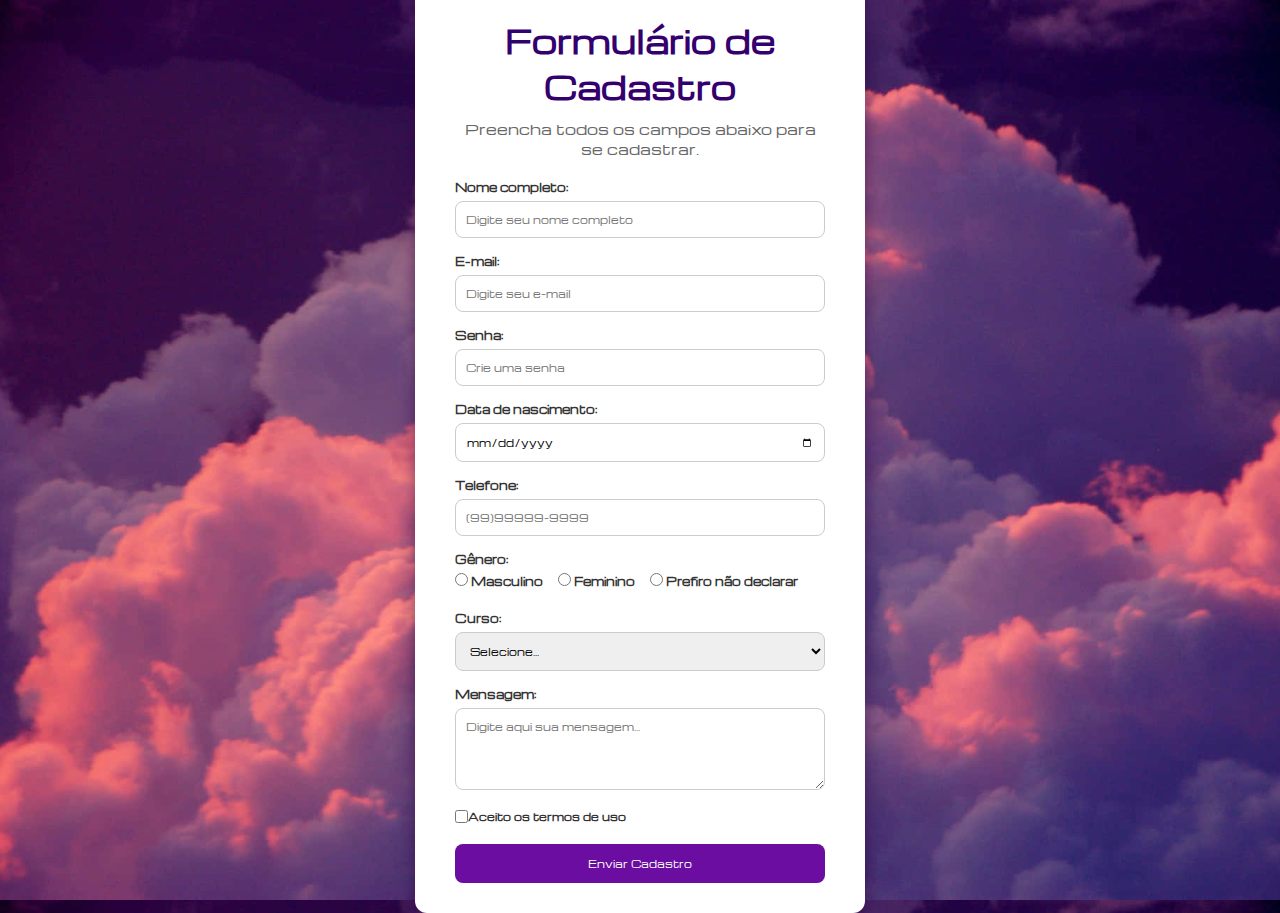
<file: Formulário/index.html>
<!DOCTYPE html>

<html lang="pt-BR">

<head>

    <meta charset="UTF-8">
    <meta name="viewport" content="width=device-width, initial-scale=1.0">
    <title>Formulário de Cadastro</title>
    <link rel="stylesheet" href="style.css">
    <link rel="preconnect" href="https://fonts.googleapis.com">
    <link rel="preconnect" href="https://fonts.gstatic.com" crossorigin>
    <link href="https://fonts.googleapis.com/css2?family=Michroma&display=swap" rel="stylesheet">
</head>

<body>
    <div class="container">
        <h1>Formulário de Cadastro</h1>
        <p>Preencha todos os campos abaixo para se cadastrar.</p>
        <form id="cadastro" action="#" method="post">

            <!-- Campo de nome -->
            <label for="nome">Nome completo:</label>
            <input type="text" id="nome" name="nome" placeholder="Digite seu nome completo" required>

            <!-- Campo de e-mail -->
            <label for="email">E-mail:</label>
            <input type="email" id="email" name="email" placeholder="Digite seu e-mail" required>


            <!-- Campo de senha -->
            <label for="senha">Senha:</label>
            <input type="password" id="senha" name="senha" placeholder="Crie uma senha" minlength="6" required>


            <!-- Campo de data -->
            <label for="dataNasc">Data de nascimento:</label>
            <input type="date" id="dataNasc" name="dataNasc" required>


            <!-- Campo de telefone -->
            <label for="telefone">Telefone:</label>
            <input type="tel" id="telefone" name="telefone" placeholder="(99)99999-9999"
            pattern="\(\d{2}\)\s\d{5}-\d{4}" required>


            <!-- Campo de gênero -->

            <label>Gênero:</label>
            <div class="radio-group">
                <label><input type="radio" name="genero" value="masculino" > Masculino</label>
                <label><input type="radio" name="genero" value="feminino"> Feminino</label>
                <label><input type="radio" name="genero" value="indefinido"> Prefiro não declarar</label>
            </div>



            <!-- Campo de curso (select) -->
            <label for="curso">Curso:</label>
            <select id="curso" name="curso" required>
                <option value="">Selecione...</option>
                <option value="ads">Análise e Desenvolvimento de Sistemas</option>
                <option value="si">Sistemas de Informação</option>
                <option value="engsoft">Engenharia de Software</option>
            </select>

            <!-- Campo de mensagem -->
            <label for="mensagem">Mensagem:</label>
            <textarea id="mensagem" name="mensagem" rows="4" placeholder="Digite aqui sua mensagem..."></textarea>

            <!-- Aceite dos termos -->
            <label class="checkbox">
                <input type="checkbox" name="termos" required> Aceito os termos de uso
            </label>



            <!-- Botão de envio -->
            <button type="submit">Enviar Cadastro</button>

        </form>

    </div>



</body>

</html>
</file>
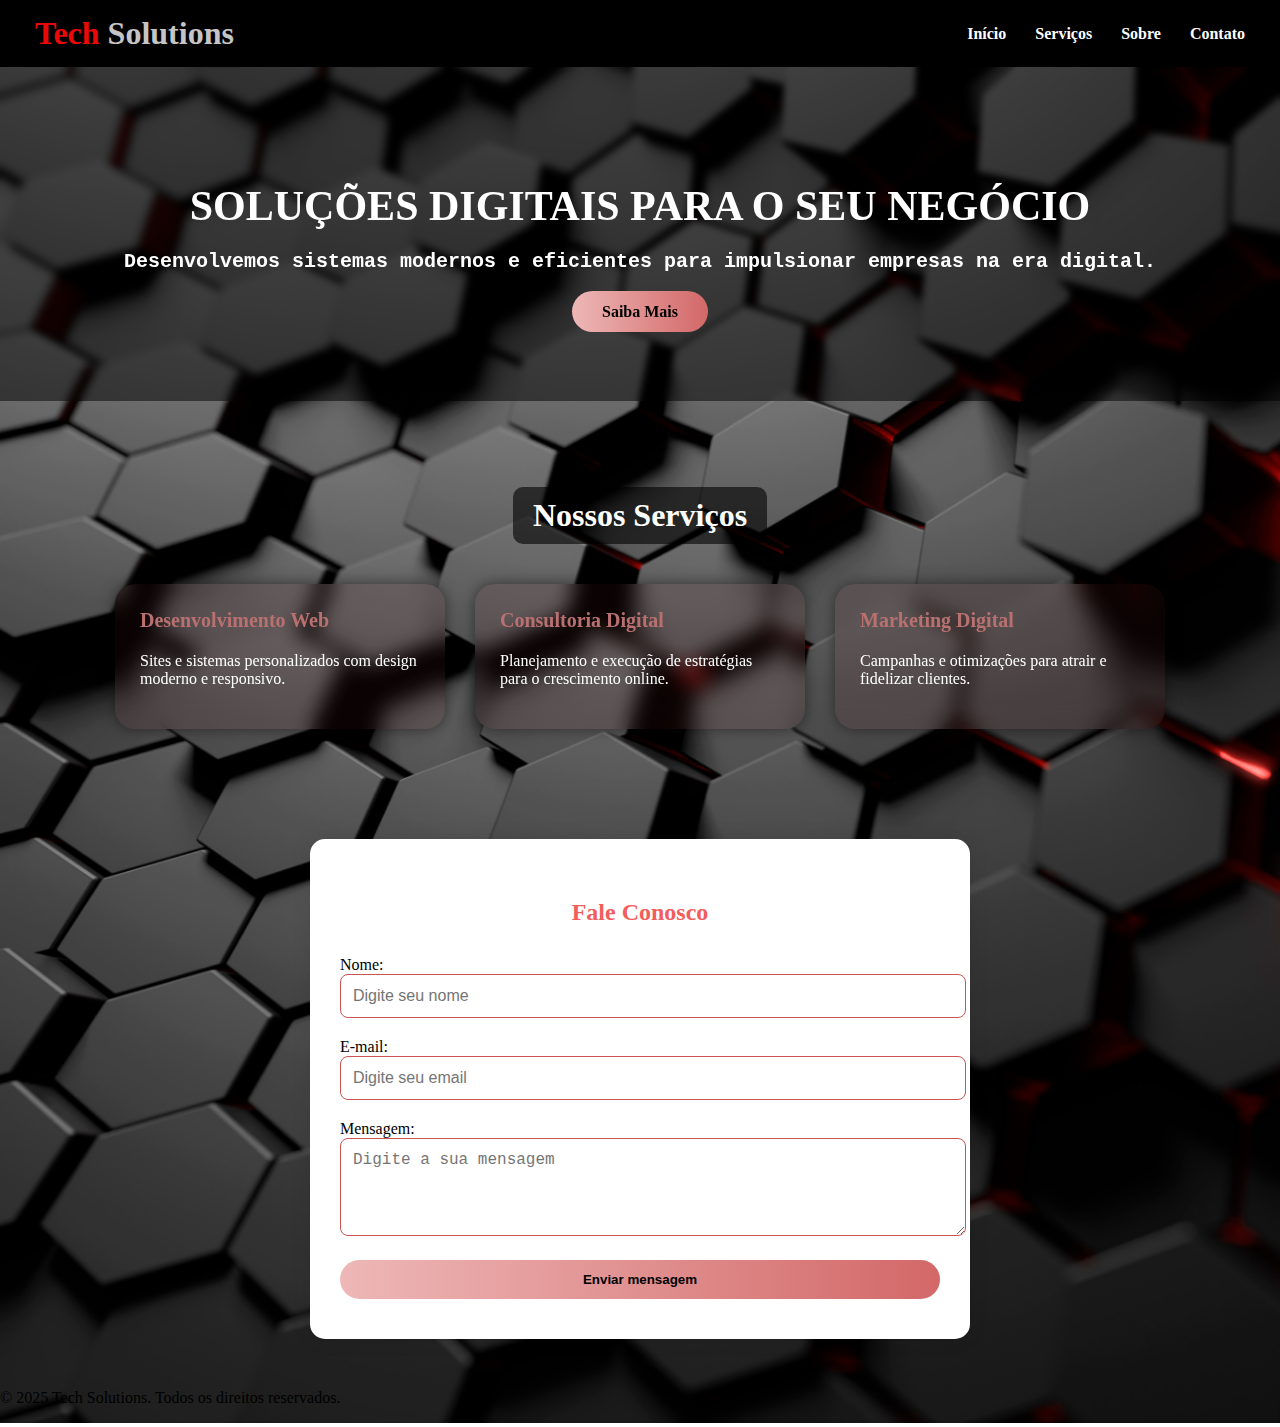
<file: Projeto SiteTech/index.html>
<!DOCTYPE html>
<html lang="pt-BR">
<head>
    <meta charset="UTF-8">
    <meta name="viewport" content="width=device-width, initial-scale=1.0">
    <title>TECH</title>
    <link rel="stylesheet" href="style.css">
</head>

<body>
    <header>
        <div class="logo">
            <h1>Tech <span>Solutions</span></h1>
        </div>
        <nav>
            <a href="#">Início</a>
            <a href="#">Serviços</a>
            <a href="#">Sobre</a>
            <a href="#">Contato</a>
        </nav>
    </header>

    <main>
        <section class="banner">
            <h2>SOLUÇÕES DIGITAIS PARA O SEU NEGÓCIO</h2>
            <p>Desenvolvemos sistemas modernos e eficientes para impulsionar empresas na era digital.</p>
            <a href="#" class="botao">Saiba Mais</a>
        </section>

        <section class="servicos">
            <h2>Nossos Serviços</h2>
            <div class="cards">
                <div class="card">
                    <h3>Desenvolvimento Web</h3>
                    <p>Sites e sistemas personalizados com design moderno e responsivo.</p>
                </div>
                <div class="card">
                    <h3>Consultoria Digital</h3>
                    <p>Planejamento e execução de estratégias para o crescimento online.</p>
                </div>
                <div class="card">
                    <h3>Marketing Digital</h3>
                    <p>Campanhas e otimizações para atrair e fidelizar clientes.</p>
                </div>
            </div>
        </section>

        <section class="contato">
            <h2>Fale Conosco</h2>
            <form action="#" method="post">
                <label for="name">Nome:</label>
                <input type="text" id="name" name="name" placeholder="Digite seu nome">

                <label for="email">E-mail:</label>
                <input type="email" id="email" name="email" placeholder="Digite seu email">

                <label for="mensagem">Mensagem:</label>
                <textarea id="mensagem" name="mensagem" rows="4" placeholder="Digite a sua mensagem"></textarea>

                <input type="submit" value="Enviar mensagem">
            </form>
        </section>
    </main>

    <footer>
        <p>&copy; 2025 Tech Solutions. Todos os direitos reservados.</p>
    </footer>
</body>
</html>
</file>
<file: Projeto SiteTech/style.css>
body {
   margin: 0;
   font-family: 'Georgia', serif;
   background: url('img.jpg') center/cover no-repeat;
   min-height: 100vh;
   color: #000;

}

header {
   background-color: #000;
   color: #eb0808;
   display: flex;
   justify-content: space-between;
   align-items: center;
   padding: 15px 35px;
   position: sticky;
   top: 0;
   z-index: 1000;

}

.logo h1 {
   margin: 0;
   font-size: 32px;
}

.logo span {
   color: #c5c5c5;
}

nav a {
   color: white;
   margin-left: 25px;
   text-decoration: none;
   font-weight: bold;
   transition: color 0.3s;

}

nav a:hover {
   text-decoration: underline;
   color: #439984;
}

.banner {
   text-align: center;
   padding: 80px 20px;
   background: rgba(0, 0, 0, 0.5);
   backdrop-filter: blur(3px);
   color: white;

}

.banner h2 {
   font-size: 42px;
   margin-bottom: 15px;
   font-family: 'Times New Roman', serif;

}

.banner p {
  font-size: 20px;
   margin-bottom: 30px;
   font-family: 'Courier New', Courier, monospace;
   font-weight: bold;
   
}

.botao {
   background: linear-gradient(to left, #d36868, #eeb7b7);
   color: #000000;
   padding: 12px 30px;
   border-radius: 30px;
   text-decoration: none;
   font-weight: bold;
   transition: background-color 0.4s, transform 0.3s;
   
}

.botao:hover {
   background-color: #000;
   color: white;
   transform: scale(1.05);
}

.servicos {
   text-align: center;
   padding: 60px 20px;


}

.servicos h2 {
   font-size: 32px;
   margin-bottom: 40px;
   color: #fff;
   background-color: rgba(0, 0, 0, 0.6);
   padding: 10px 20px;
   border-radius: 10px;
   display: inline-block;
}

.cards {
   display: flex;
   justify-content: center;
   gap: 30px;
   flex-wrap: wrap;


}

.card {
   background-color: rgba(112, 27, 27, 0.1);
   width: 280px;
   padding: 25px;
   border-radius: 20px;
   box-shadow: 0 0 15px rgba(0, 0, 0, 0.5);
   backdrop-filter: blur(10px);
   text-align: left;
   color: #fff;
}

.card h3 {
   margin-top: 0;
   color: #b97070;
   font-size: 20px;
   
}

.contato{
   background-color: white;
   width: 90%;
   max-width: 600px;
   margin: 50px auto;
   padding: 40px 30px;
   border-radius: 15px;
   box-shadow: 0 0 20px rgba(0, 0, 0, 0.1);
   
}
.contato h2{
   text-align: center;
   color: #f35d5d;
   margin-bottom: 30px;

}

input[type="text"], input[type="email"], textarea{
   width: 100%;
   padding: 12px;
   margin-bottom: 20px;
   border: 1px solid #ca5454;
   border-radius: 8px;
   font-size: 16px;
}

input[type=submit]{
   background: linear-gradient(to left, #d36868, #eeb7b7);
   color: #000000;
   padding: 12px 24px;
   border: none;
   border-radius: 20px;
   cursor: pointer;
   font-weight: bold;
   width: 100%;
   transition: background-color 0.3s;

}

input[type="submit"]:hover{
   background-color: beige;
   color: white;
}
</file>
<file: Formulário/style.css>
/* Reset básico — remove estilos padrões dos navegadores */
* {
  margin: 0; /* Remove todas as margens externas */
  padding: 0; /* Remove todos os espaçamentos internos */
  box-sizing: border-box; /* Faz com que padding e borda sejam incluídos no tamanho total dos elementos */
  font-family: "Michroma", sans-serif;
  font-style: normal;
}


/* Estilo geral do corpo da página */
body {
  font-family: 'Segoe UI', Tahoma, Geneva, Verdana, sans-serif; /* Define a fonte padrão da página */
  background: linear-gradient(135deg, #3b0a63, #c242f5); /* Cria um fundo com gradiente azul em 135 graus */
  color: #333; /* Define a cor padrão do texto */
  display: flex; /* Usa o Flexbox para centralizar o conteúdo */
  align-items: center; /* Alinha o conteúdo verticalmente ao centro */
  justify-content: center; /* Alinha o conteúdo horizontalmente ao centro */
  height: 100vh; /* Define a altura da tela (100% da viewport) */
  background-image: url(img.jpg); /* Adiciona uma imagem de fundo */
  background-size: cover; /* Faz a imagem cobrir toda a área disponível */
  background-position: center; /* Centraliza a imagem de fundo */
}


/* Container principal do formulário */
.container {
  background-color: #fff; /* Define o fundo branco para o formulário */
  padding: 30px 40px; /* Adiciona espaçamento interno (30px em cima e embaixo, 40px nas laterais) */
  border-radius: 12px; /* Arredonda os cantos do formulário */
  box-shadow: 0 8px 18px rgba(47, 1, 68, 0.616); /* Cria uma sombra suave ao redor da caixa */
  width: 100%; /* Faz o container ocupar toda a largura possível */
  max-width: 450px; /* Limita a largura máxima a 450px */  
}

/* Título principal dentro do container */
.container h1 {
  text-align: center; /* Centraliza o título horizontalmente */
  color: #34006e; /* Define a cor azul para o título */
  margin-bottom: 10px; /* Adiciona espaço abaixo do título */
}

/* Parágrafo logo abaixo do título */
.container p {
  text-align: center; /* Centraliza o texto do parágrafo */
  margin-bottom: 20px; /* Espaço abaixo do parágrafo */
  font-size: 14px; /* Tamanho da fonte */
  color: #666; /* Cor cinza para o texto */
}




/* Estilo para todos os rótulos (labels) do formulário */
form label {
  display: block; /* Faz o label ocupar toda a linha (um embaixo do outro) */
  margin-bottom: 6px; /* Adiciona um pequeno espaço abaixo do texto do label */
  font-weight: 600; /* Deixa o texto do label mais espesso */
  font-size: 11px; /* Define o tamanho da fonte */
  color: #333; /* Cor escura para o texto */
}

/* Estilo aplicado a todos os campos de entrada, seleção e área de texto */
input[type="text"],
input[type="email"],
input[type="password"],
input[type="tel"],
input[type="date"],
select,
textarea {
  width: 100%; /* O campo ocupa toda a largura disponível do container */
  padding: 10px; /* Espaçamento interno para o texto não encostar nas bordas */
  border: 1px solid #ccc; /* Cria uma borda cinza clara */
  border-radius: 8px; /* Arredonda as bordas dos campos */
  margin-bottom: 15px; /* Espaço abaixo de cada campo */
  font-size: 10px; /* Define o tamanho do texto digitado */
  transition: 0.3s; /* Define uma transição suave para os efeitos de foco */
}

/* Efeito quando o usuário clica em um campo (foco) */
input:focus,
select:focus,
textarea:focus {
  border-color: #900da1; /* Muda a cor da borda para azul */
  outline: none; /* Remove o contorno padrão do navegador */
  box-shadow: 0 0 5px rgba(119, 13, 161, 0.3); /* Adiciona uma leve sombra azul ao redor do campo */
}

/* Agrupamento dos botões de rádio (radio buttons) */
.radio-group {
  display: flex; /* Coloca os botões lado a lado */
  gap: 15px; /* Define o espaçamento entre cada botão */
  margin-bottom: 15px; /* Espaço abaixo do grupo */
}

/* Estilo para o checkbox (Aceito os termos) */
.checkbox {
  display: flex; /* Alinha o checkbox e o texto lado a lado */
  align-items: center; /* Centraliza verticalmente o texto e o checkbox */
  font-size: 10px; /* Define o tamanho da fonte */
  margin-bottom: 20px; /* Espaço abaixo do checkbox */
}

/* Estilo do botão de envio do formulário */
button {
  background-color: #6b0da1; /* Cor azul escura de fundo */
  color: white; /* Texto branco */
  border: none; /* Remove qualquer borda padrão */
  padding: 12px; /* Tamanho interno do botão */
  border-radius: 8px; /* Arredonda as bordas do botão */
  width: 100%; /* Faz o botão ocupar toda a largura disponível */
  font-size: 10px; /* Define o tamanho da fonte do botão */
  cursor: pointer; /* Muda o cursor para uma mãozinha ao passar o mouse */
  transition: 0.3s; /* Adiciona uma transição suave para efeitos */
}

/* Efeito quando o mouse passa sobre o botão */
button:hover {
  background-color: #a415c0; /* Muda a cor de fundo para um azul mais claro */
}
</file>
